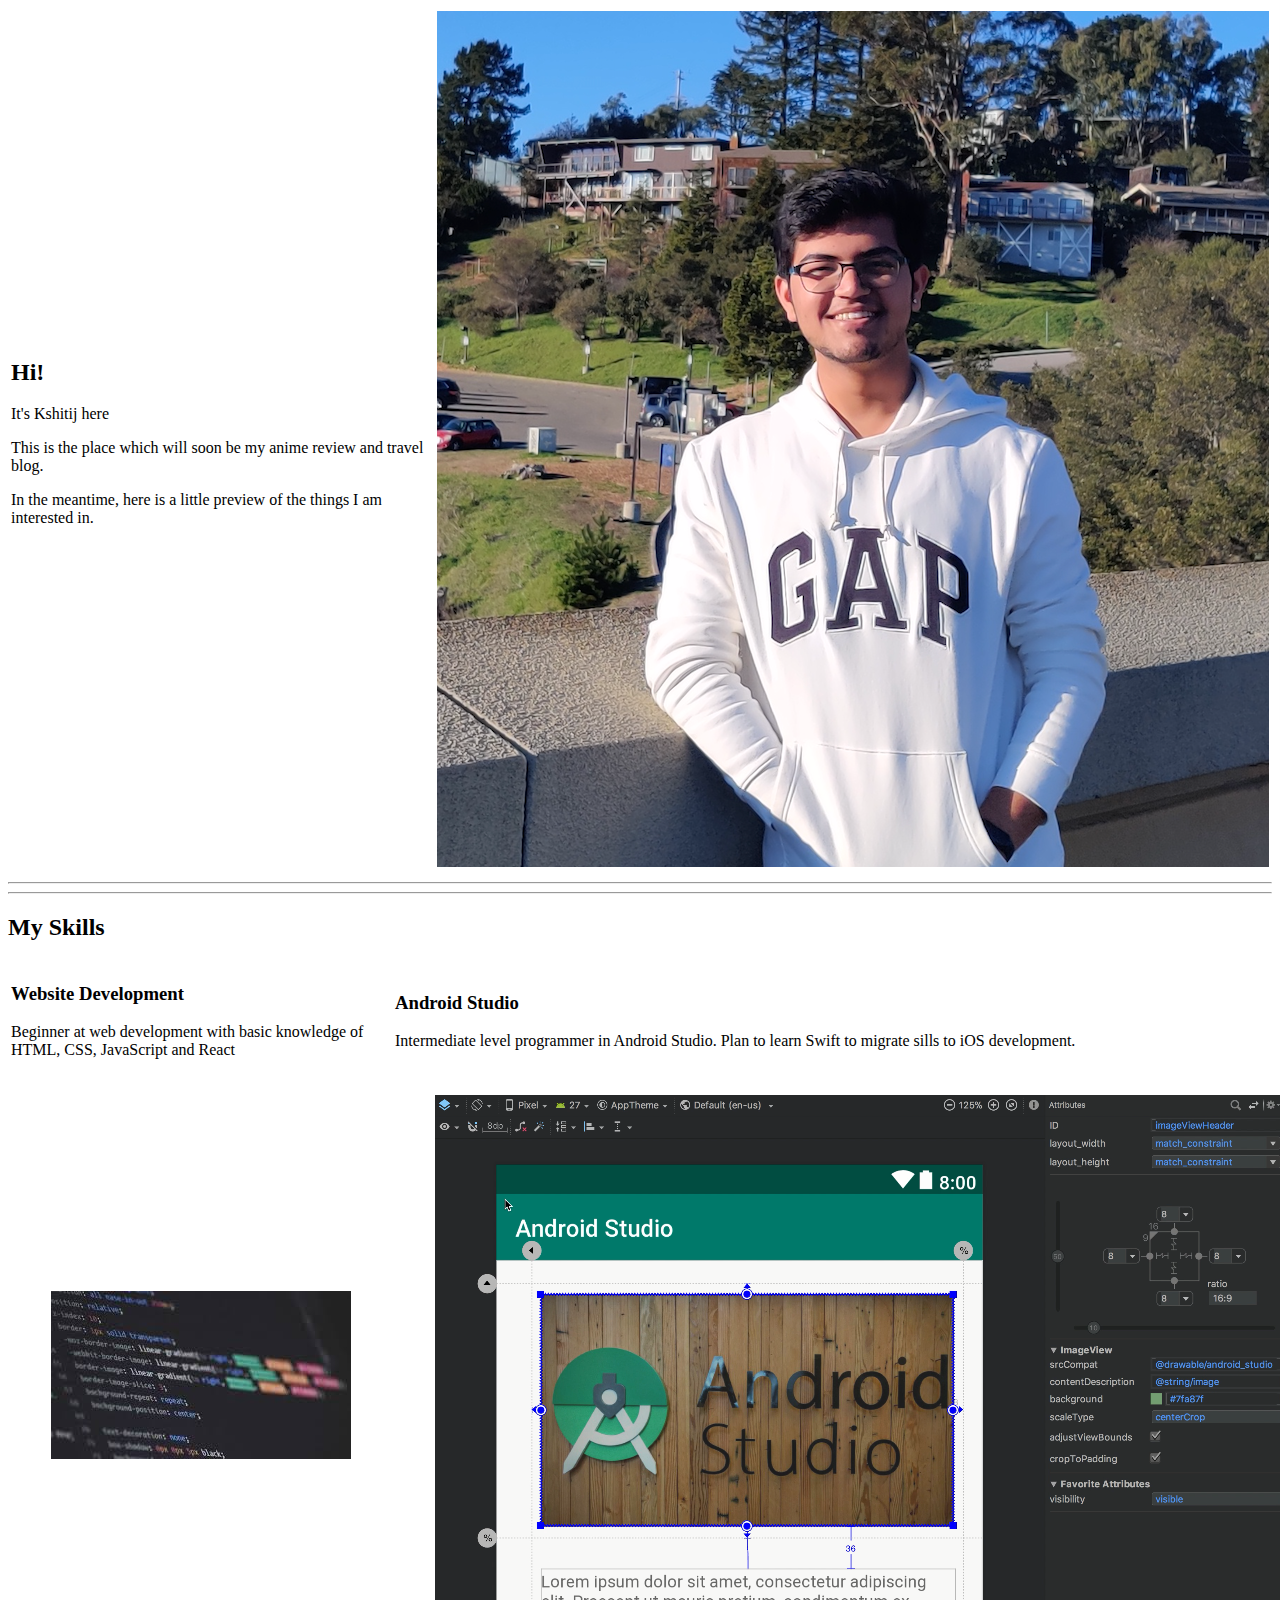
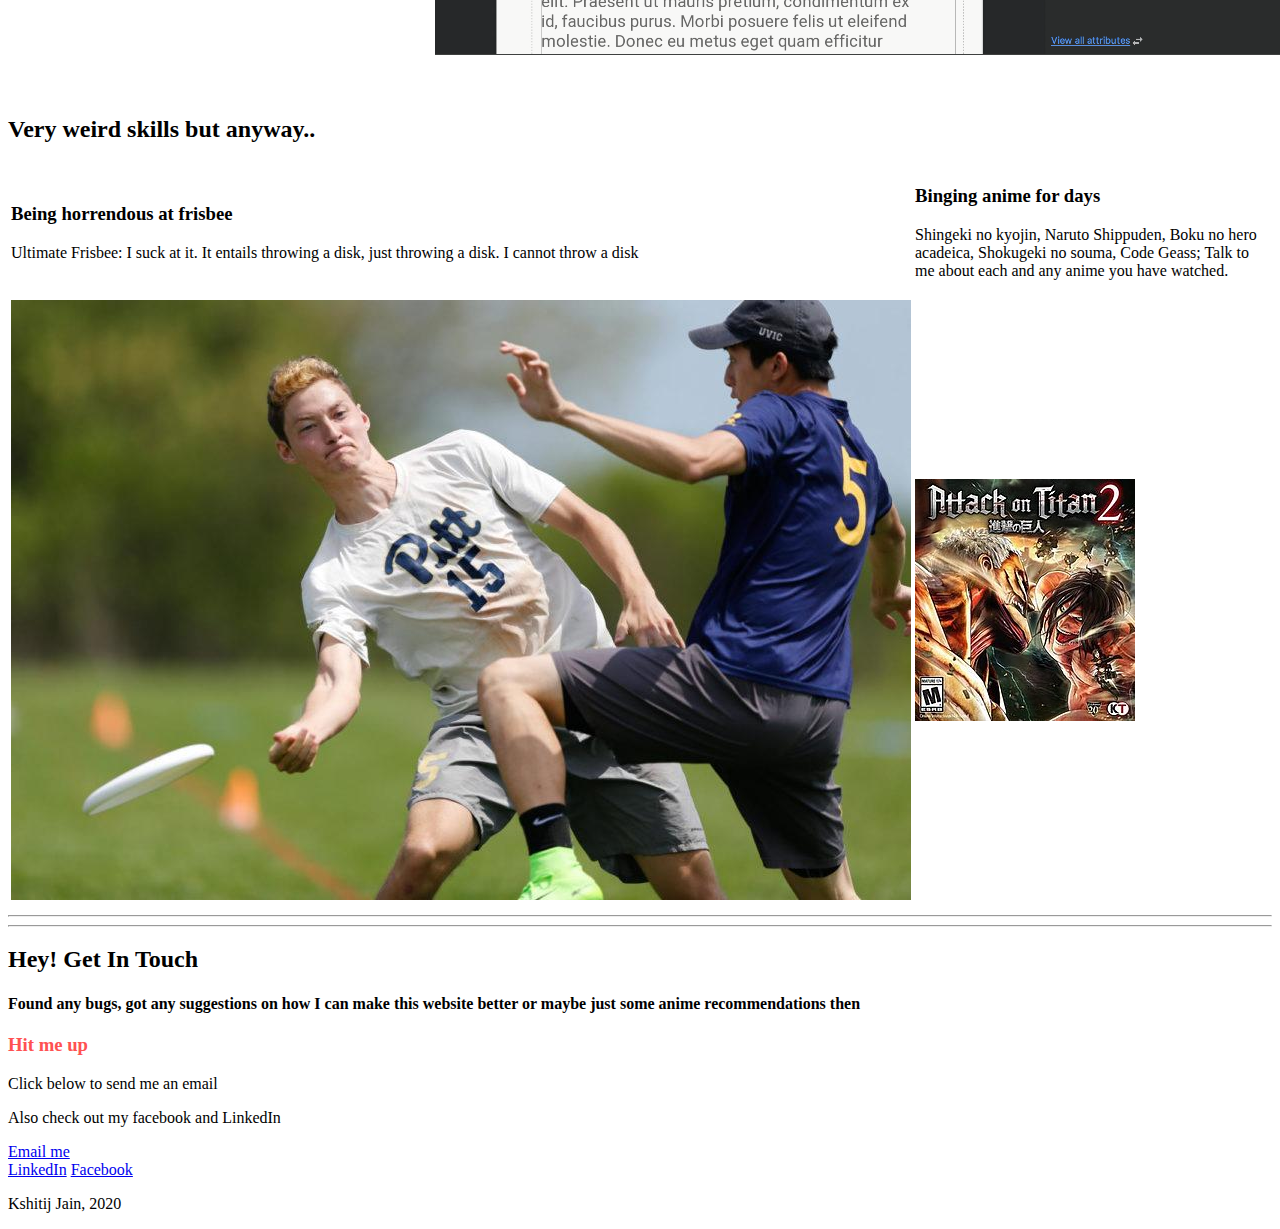
<file: index.html>
<!DOCTYPE html>
<html lang="en" dir="ltr">
  <head>
    <meta charset="utf-8">
    <title>No title</title>
  </head>

<div class="middle-container">

  <div class="profile">
    <table width="100%">
      <tr>
        <td width="50%"><h2>Hi!</h2>
          <p>It's Kshitij here</p>
          <p>This is the place which will soon be my anime review and travel blog.</p>
          <p>In the meantime, here is a little preview of the things I am interested in.</p>
        </td>
        <td width="50%">
          <img src="Berk.png" alt="Should have image here" class="circlepic" />
        </td>
      </tr>
    </table>
  </div>


  <hr />
  <hr />


<div class="skills">

<h2>My Skills</h2>
<table class="has3">
  <tr>
    <td class="tdhas3"><div class="skill-row">
      <h3>Website Development</h3>
      <p>Beginner at web development with basic knowledge of HTML, CSS, JavaScript and React</p>
    </div>
    </td>
    <td class="tdhas3"><div class="skill-row">
      <h3>Android Studio</h3>
      <p>Intermediate level programmer in Android Studio. Plan to learn Swift to migrate sills to iOS development.</p>
    </div>
    </td>
    <td class="tdhas3"><div class="skill-row">
      <h3>Python and JAVA</h3>
      <p>Academic experience with Python and object oriented programming JAVA </p>
    </div>
    </td>
  </tr>
  <tr>



    <td class="tdhas3">
      <figure><img src="Webdevcode.png" class="skillimg" alt="" /></figure>
    </td>


    <td class="tdhas3">
      <figure><img src="Android.png" class="skillimg" alt="" /></figure>
    </td>


    <td class="tdhas3">
      <figure><img src="javacode.png" class="skillimg" alt="" /></figure>
    </td>


  </tr>
</table>
</div>

<br />


<h2>Very weird skills but anyway..</h2>
<div class="Weirdskills">
<table class="has2">
  <tr>
    <td class="tdhas2"><div class="skill-row">
      <h3>Being horrendous at frisbee</h3>
      <p>Ultimate Frisbee: I suck at it.
        It entails throwing a disk, just throwing a disk. I cannot throw a disk</p>
    </div>
    </td>
    <td class="tdhas2"><div class="skill-row">
      <h3>Binging anime for days</h3>
      <p>Shingeki no kyojin, Naruto Shippuden, Boku no hero acadeica, Shokugeki no souma, Code Geass; Talk to me about each and any anime you have watched.</p>
    </div>
    </td>
  </tr>
  <tr>
    <td class="tdhas2">
      <img src="frisbee.jpg" class="skillimg" alt="" />
    </td>
    <td class="tdhas2">
      <img src="AOT.jpg" class="skillimg" alt="" />
    </td>
  </tr>
  </table>
</div>

</div>



  <hr />
  <hr />

  <div class="contact-me">
    <h2>Hey! Get In Touch</h2>
    <h4>Found any bugs, got any suggestions on how I can make this website better or maybe just some anime recommendations then</h4>
    <h3 style="color:#ff5151"> Hit me up</h3>
    <p>Click below to send me an email</p>
    <p>Also check out  my facebook and LinkedIn</p>
    <a class="btn" href="mailto:jkshitij77@gmail.com">Email me</a>
    <br />
    <a class="footer-link" href="https://www.linkedin.com/in/kshitij-jain-1a57b5165">LinkedIn</a>
    <a class="footer-link" href="https://www.facebook.com/kshitij.jain.359">Facebook</a>
  </div>

<p>Kshitij Jain, 2020</p>

</html>
</file>
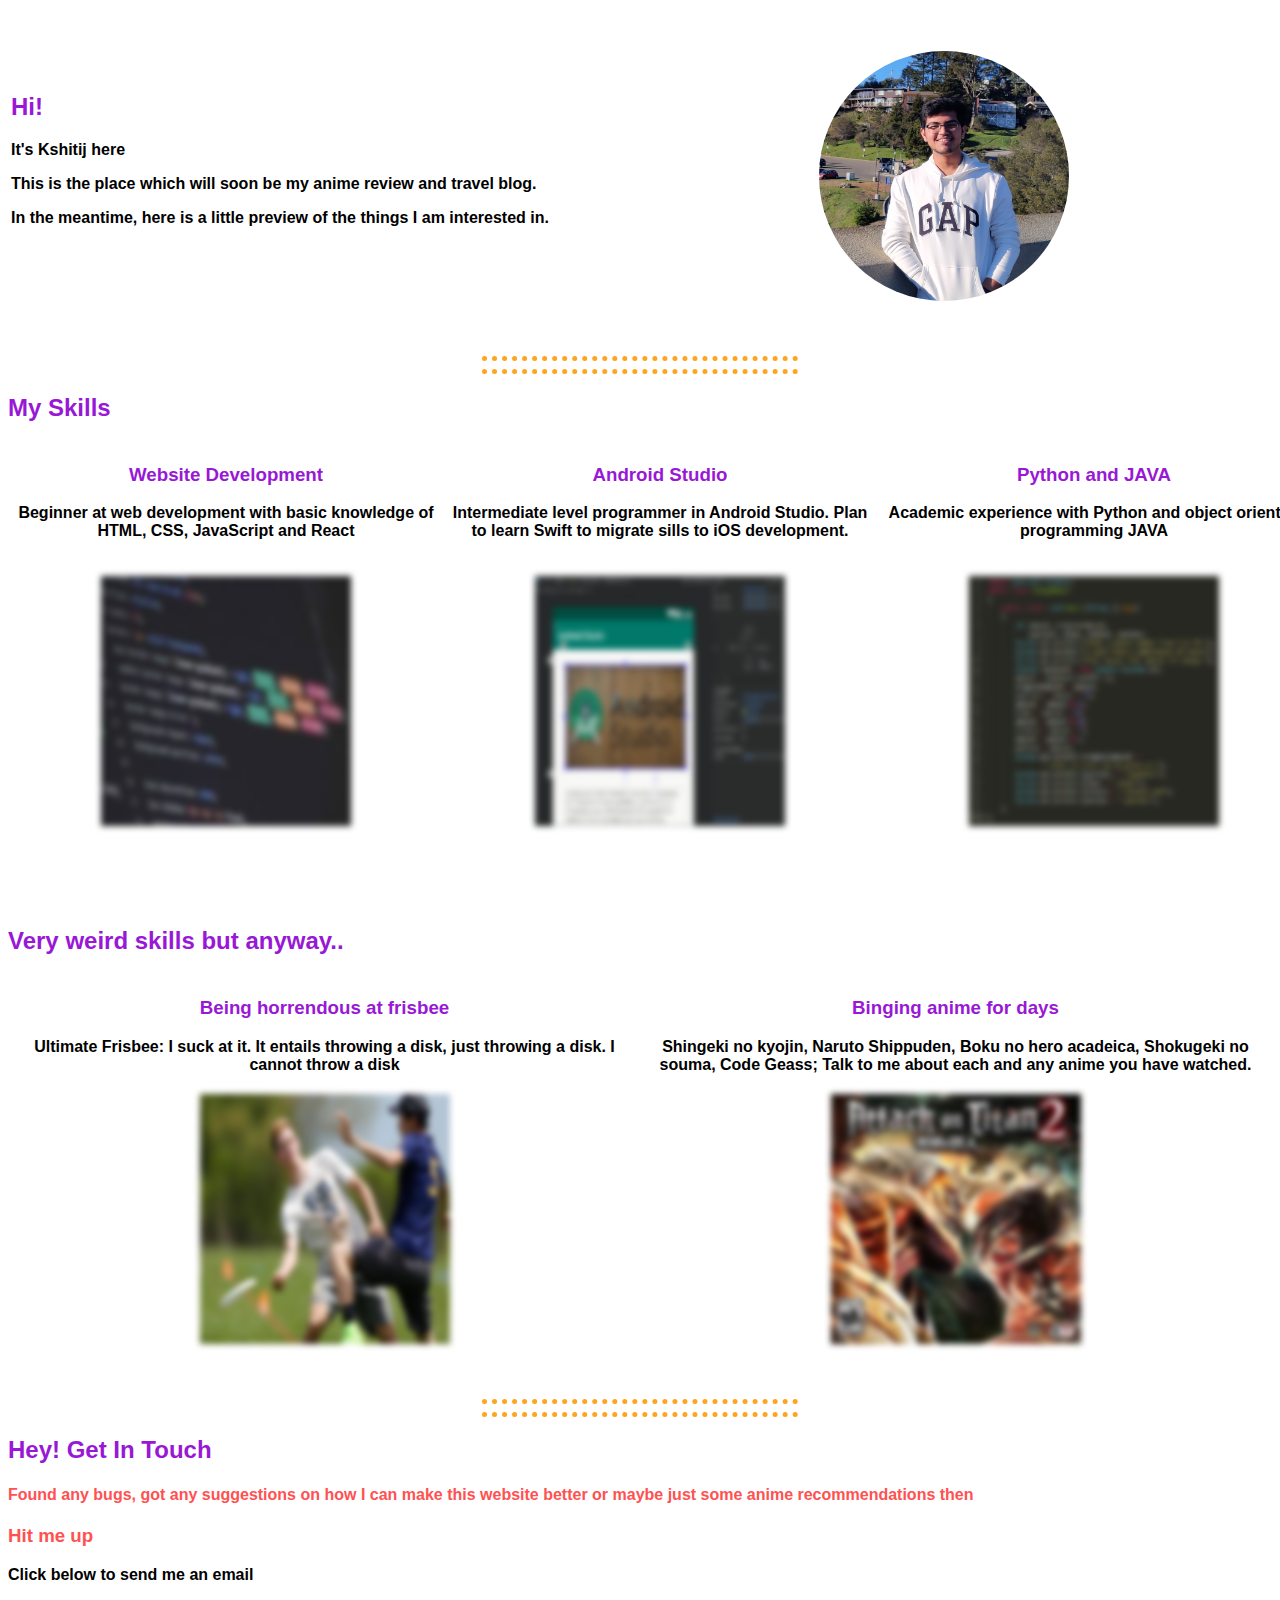
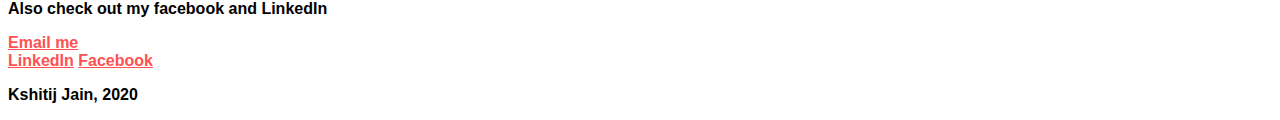
<file: indexReal.html>
<!DOCTYPE html>
<html>
  <head>
    <meta charset="utf-8">
    <title>Kshitij Personal website</title>
    <link rel="stylesheet" href="trialstyles.css">
  </head>

<div class="middle-container">

  <div class="profile">
    <table width="100%">
      <tr>
        <td width="50%"><h2>Hi!</h2>
          <p>It's Kshitij here</p>
          <p>This is the place which will soon be my anime review and travel blog.</p>
          <p>In the meantime, here is a little preview of the things I am interested in.</p>
        </td>
        <td width="50%">
          <img src="Berk.png" alt="Should have image here" class="circlepic" />
        </td>
      </tr>
    </table>
  </div>


  <hr />
  <hr />


<div class="skills">

<h2>My Skills</h2>
<table class="has3">
  <tr>
    <td class="tdhas3"><div class="skill-row">
      <h3>Website Development</h3>
      <p>Beginner at web development with basic knowledge of HTML, CSS, JavaScript and React</p>
    </div>
    </td>
    <td class="tdhas3"><div class="skill-row">
      <h3>Android Studio</h3>
      <p>Intermediate level programmer in Android Studio. Plan to learn Swift to migrate sills to iOS development.</p>
    </div>
    </td>
    <td class="tdhas3"><div class="skill-row">
      <h3>Python and JAVA</h3>
      <p>Academic experience with Python and object oriented programming JAVA </p>
    </div>
    </td>
  </tr>
  <tr>



    <td class="tdhas3">
      <figure><img src="Webdevcode.png" class="skillimg" alt="" /></figure>
    </td>


    <td class="tdhas3">
      <figure><img src="Android.png" class="skillimg" alt="" /></figure>
    </td>


    <td class="tdhas3">
      <figure><img src="javacode.png" class="skillimg" alt="" /></figure>
    </td>


  </tr>
</table>
</div>

<br />


<h2>Very weird skills but anyway..</h2>
<div class="Weirdskills">
<table class="has2">
  <tr>
    <td class="tdhas2"><div class="skill-row">
      <h3>Being horrendous at frisbee</h3>
      <p>Ultimate Frisbee: I suck at it.
        It entails throwing a disk, just throwing a disk. I cannot throw a disk</p>
    </div>
    </td>
    <td class="tdhas2"><div class="skill-row">
      <h3>Binging anime for days</h3>
      <p>Shingeki no kyojin, Naruto Shippuden, Boku no hero acadeica, Shokugeki no souma, Code Geass; Talk to me about each and any anime you have watched.</p>
    </div>
    </td>
  </tr>
  <tr>
    <td class="tdhas2">
      <img src="frisbee.jpg" class="skillimg" alt="" />
    </td>
    <td class="tdhas2">
      <img src="AOT.jpg" class="skillimg" alt="" />
    </td>
  </tr>
  </table>
</div>

</div>



  <hr />
  <hr />

  <div class="contact-me">
    <h2>Hey! Get In Touch</h2>
    <h4>Found any bugs, got any suggestions on how I can make this website better or maybe just some anime recommendations then</h4>
    <h3 style="color:#ff5151"> Hit me up</h3>
    <p>Click below to send me an email</p>
    <p>Also check out  my facebook and LinkedIn</p>
    <a class="btn" href="mailto:jkshitij77@gmail.com">Email me</a>
    <br />
    <a class="footer-link" href="https://www.linkedin.com/in/kshitij-jain-1a57b5165">LinkedIn</a>
    <a class="footer-link" href="https://www.facebook.com/kshitij.jain.359">Facebook</a>
  </div>

<p>Kshitij Jain, 2020</p>

</html>
</file>
<file: trialstyles.css>
body {

    /* background-image: linear-gradient(#fe9801, #f4eec7, #ccda46); */
    font-family: "Arial";
    font-weight: 700;
  }

  hr{
    border-style: dotted none none none;
    border-color: #ffa41b;
    border-width: 5px;
    width: 25%;
    height: 0;
  }

  .circlepic{
      border-radius: 100%;
      padding-left: 200px;
      padding-right: 200px;
      margin-top: 40px;
  }

  h1{
    color: #9818d6;
  }
  h2{
    color: #9818d6;
  }
  h3{
    color: #9818d6;
    align-content: center;
  }
  h4{
    color: #ff5151;
  }
  h5{
    color: #ff5151;
  }
  h6{
    color: #ff5151;
  }

  a{
    color: #ff5151;
  }

  .has2{
    width: 100%;
    display: flex;
    flex-direction: column;
    text-align: center;
  }

  .tdhas2{
    width: 50%;
    text-align: center;
  }

  .has3{
    width: 100%;
    display: flex;
    flex-direction: column;
    text-align: center;
  }

  .tdhas3{
    width: 33%;
    text-align: center;
  }

  table{
    padding-bottom: 40px;
  }

  img{
    /*border-left: 150px;*/
    padding-left: 50px;
    padding-right: 50px;
    /*border-radius:100%;*/
    width: 250px;
    transition: .5 ease;
    height: 250px;
  }

.skillimg:hover{
  -webkit-filter: blur(0);
	filter: blur(0);
}

  .skillimg{
  -webkit-filter: blur(3px);
  filter: blur(3px);
  -webkit-transition: .3s ease-in-out;
  transition: .3s ease-in-out;
  }

  .incontainer{
    opacity: 0;
  }

  .container:hover .incontainer{
    opacity: 1;
  }
</file>
